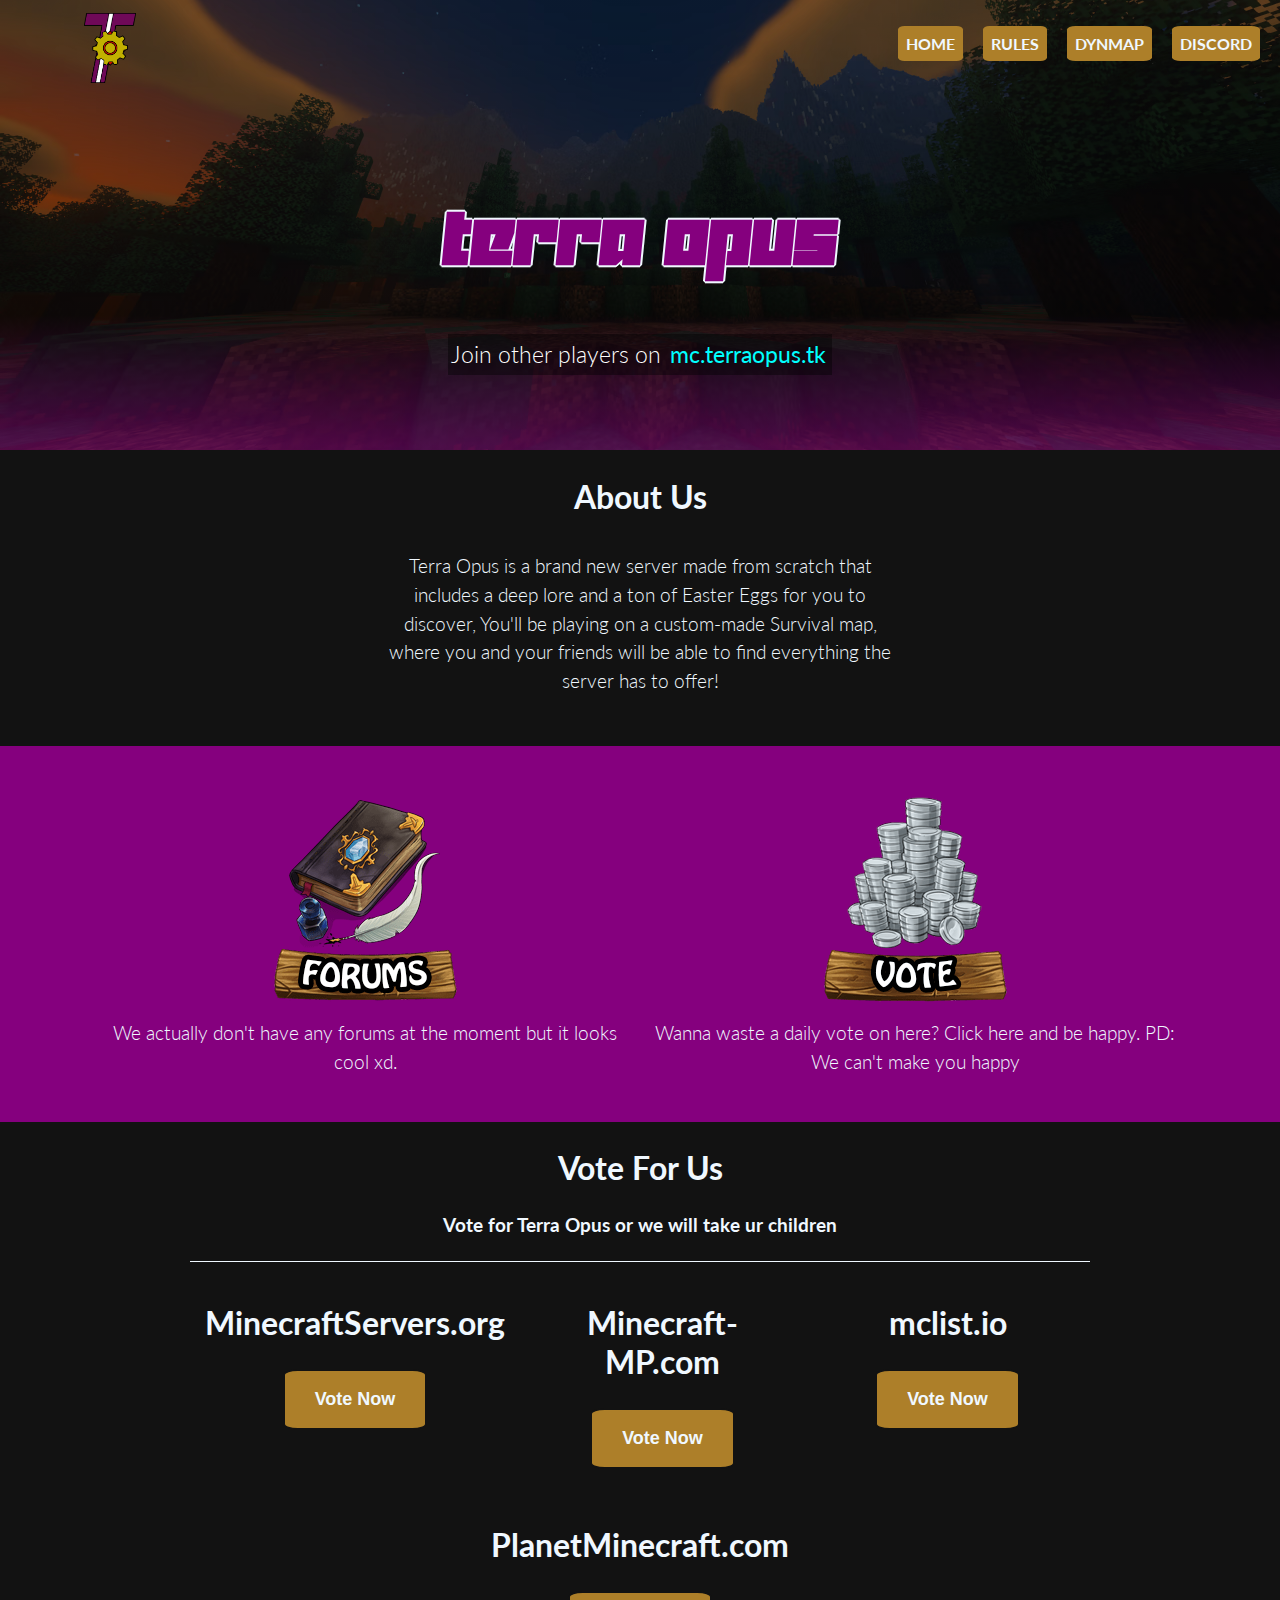
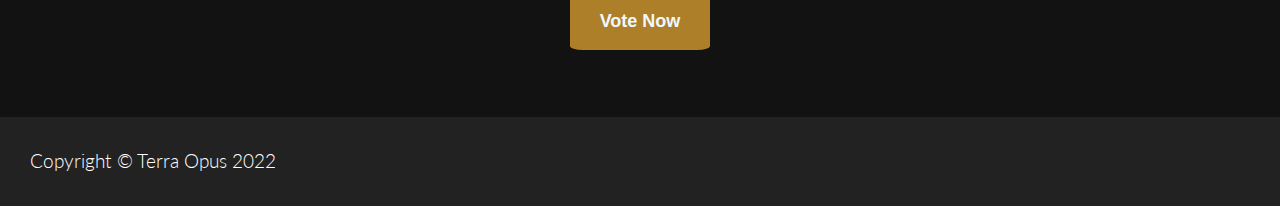
<file: index.html>
<!DOCTYPE html>
<html>
<head>
	<title>Terra Opus - Website</title>
	<meta name="description" content="Terra Opus is a brand new server made from scratch that includes a deep lore and a ton of Easter Eggs for you to discover, You'll be playing on a custom-made Survival map, where you and your friends will be able to find everything the server has to offer!">
	<meta name="keywords" content="Terra Opus, Terra Opus.tk, Minecraft Server, Minecraft, Fun, Play, Info, Website, Official">
	<meta name="viewport" content="width=device-width, initial-scale=1.0">
	<meta charset="utf-8">
	<link href="https://fonts.googleapis.com/css?family=Lato" rel="stylesheet">
	<link rel="stylesheet" href="css/stylesheet.css">
	<link rel="stylesheet" href="css/home.css">

	<script src="https://leonardosnt.github.io/mc-player-counter/dist/mc-player-counter.min.js">
		console.log("I am groot");
	</script>

	<link rel="apple-touch-icon" sizes="180x180" href="/apple-touch-icon.png">
	<link rel="icon" type="image/png" sizes="32x32" href="/favicon-32x32.png">
	<link rel="icon" type="image/png" sizes="16x16" href="/favicon-16x16.png">
	<link rel="manifest" href="/site.webmanifest">
	<link rel="mask-icon" href="/safari-pinned-tab.svg" color="#5bbad5">
	<meta name="msapplication-TileColor" content="#da532c">
	<meta name="theme-color" content="#121212">
</head>
<body>
	<div class="container">
		<header>
			<div class="header">
				<div class="logo">
					<a href="/"><img src="img/logo.png" style="max-width: 25%;" alt="Terra Opus logo" ></a>
				</div>

				<ul class="nav">
					<li><a href="/">Home</a></li>
					<li><a href="rules">Rules</a></li>
					<li><a href="https://dyn.terraopus.tk">Dynmap</a></li>
					<li><a href="https://discord.gg/DZxza4DxbG">Discord</a></li>
				</ul>
			</div>
			<h1 class="animate">Terra Opus</h1>
			<div class="playercount">
				<p>Join <span data-playercounter-ip="mc.terraopus.tk"></span>
					 other players on <button type="button" class="serveraddress" onclick = "copiar()">mc.terraopus.tk</button></p>
			</div>
			<script>
				function copiar(){
					navigator.clipboard.writeText("mc.terraopus.tk");
					alert("The server's IP has been copied to your clipboard!");
					console.log("i am groot");
				}
			</script>
		</header>

		<div class="main-content">
			<h2>About Us</h2>
			<p class="about-text">Terra Opus is a brand new server made from scratch that includes a deep lore and a ton of Easter Eggs for you to discover, You'll be playing on a custom-made Survival map, where you and your friends will be able to find everything the server has to offer! <br>
		</div>

		<div class="gradient">
			<div class="flex-container">
				<div class="split">
					<a href="#"><img class="img" src="img/forums.png" alt="Image of Forums icon"></a>
					<p>We actually don't have any forums at the moment but it looks cool xd.</p>
				</div>
				<div class="split">
					<a href="#vote-section"><img class="img" src="img/vote.png" alt="Image of Voting icon"></a>
					<p>Wanna waste a daily vote on here? Click here and be happy. PD: We can't make you happy</p>
				</div>
			</div>
		</div>

		<div class="vote-section">
			<h2>Vote For Us</h2>
			<h3>Vote for Terra Opus or we will take ur children</h3>
			<div class="vote-container">
				<div class="vote">
					<h2>MinecraftServers.org</h2>
					<a href="https://minecraftservers.org/server/637567"><button class="vote-btn">Vote Now</button></a>
				</div>
				<div class="vote">
					<h2>Minecraft-MP.com</h2>
					<a href="https://minecraft-mp.com/server-s306176"><button class="vote-btn">Vote Now</button></a>
				</div>
				<div class="vote">
						<h2>mclist.io</h2>
						<a href="https://mclist.io/server/58605/vote"><button class="vote-btn">Vote Now</button></a>
				</div>
				<div class="vote">
					<h2>PlanetMinecraft.com</h2>
					<a href="https://www.planetminecraft.com/server/terra-opus/vote/"><button class="vote-btn">Vote Now</button></a>
				</div>
			</div>
		</div>

		<footer>
			<p>Copyright &copy; Terra Opus 2022</p>
		</footer>

	</div>

	<script src="https://code.jquery.com/jquery-1.11.2.min.js" type="text/javascript"></script>
	<script src="js/main.js" type="text/javascript"></script>
</body>
</html>
</file>
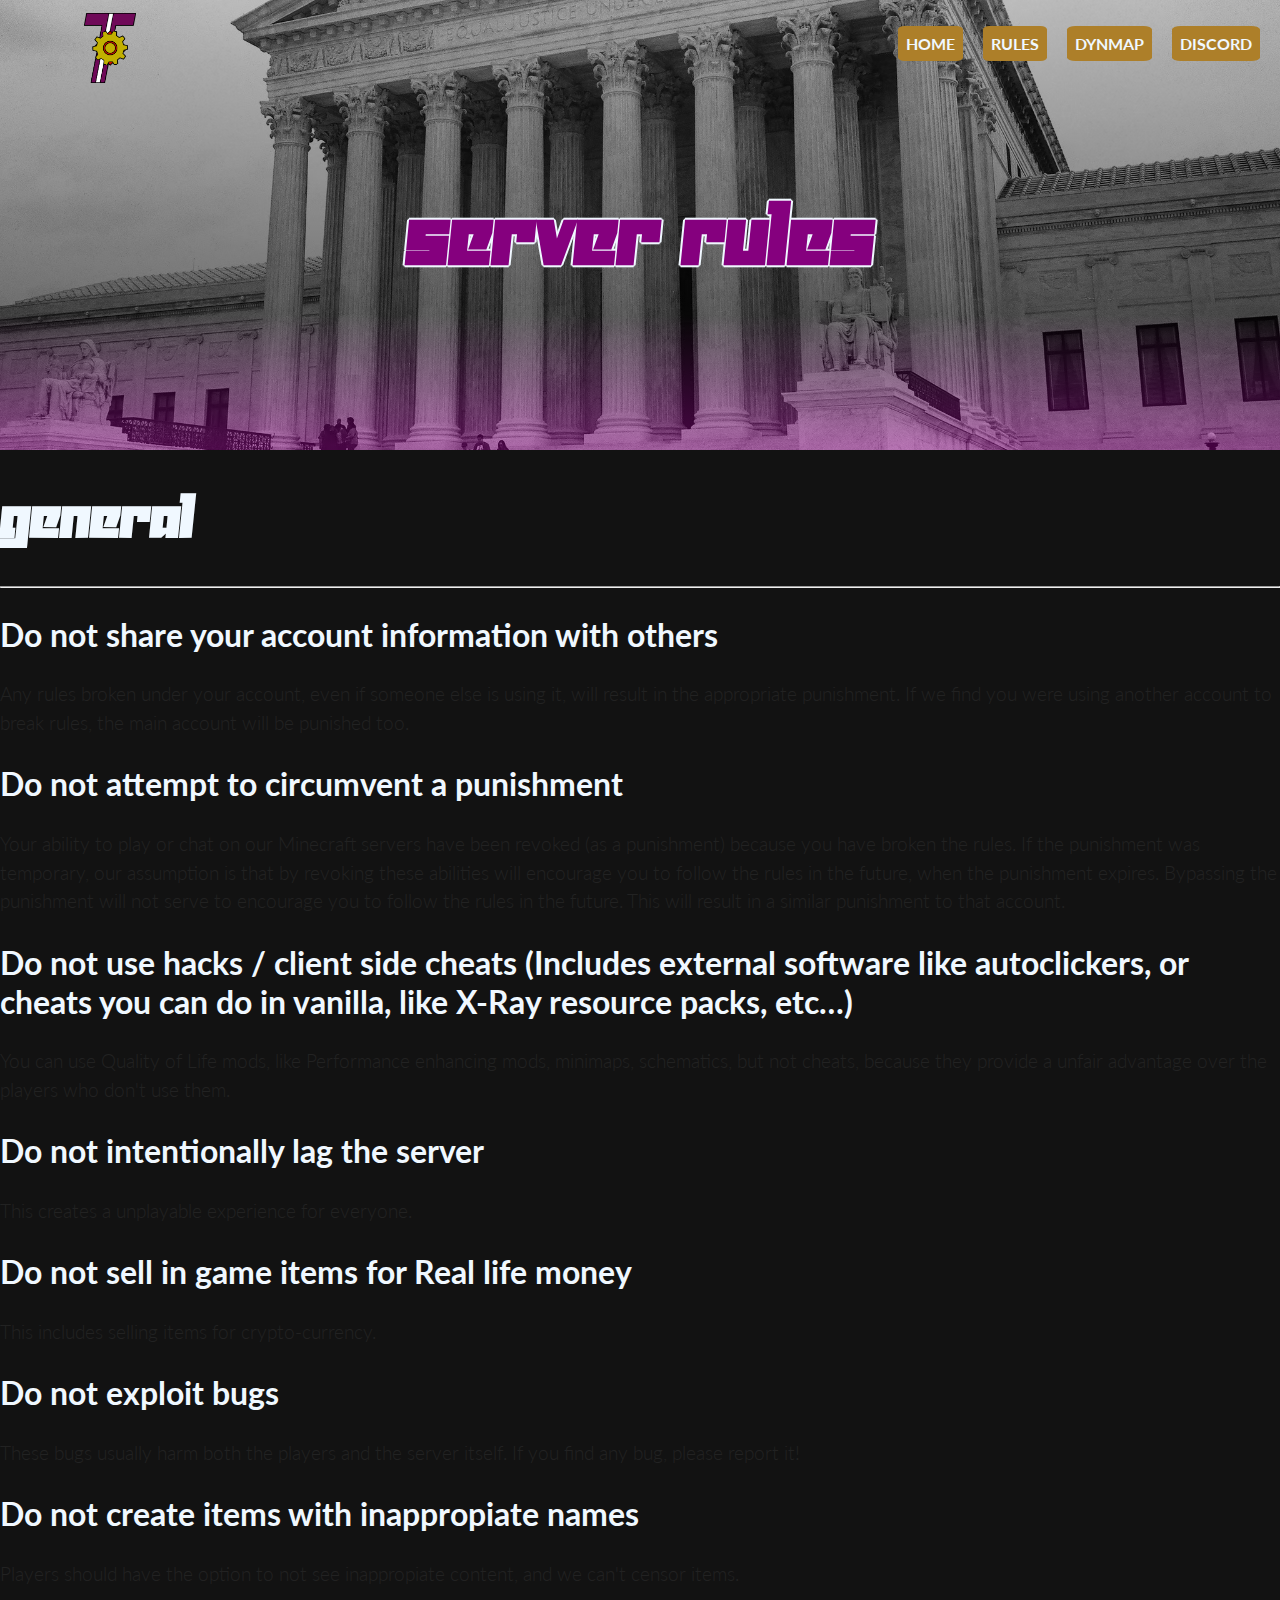
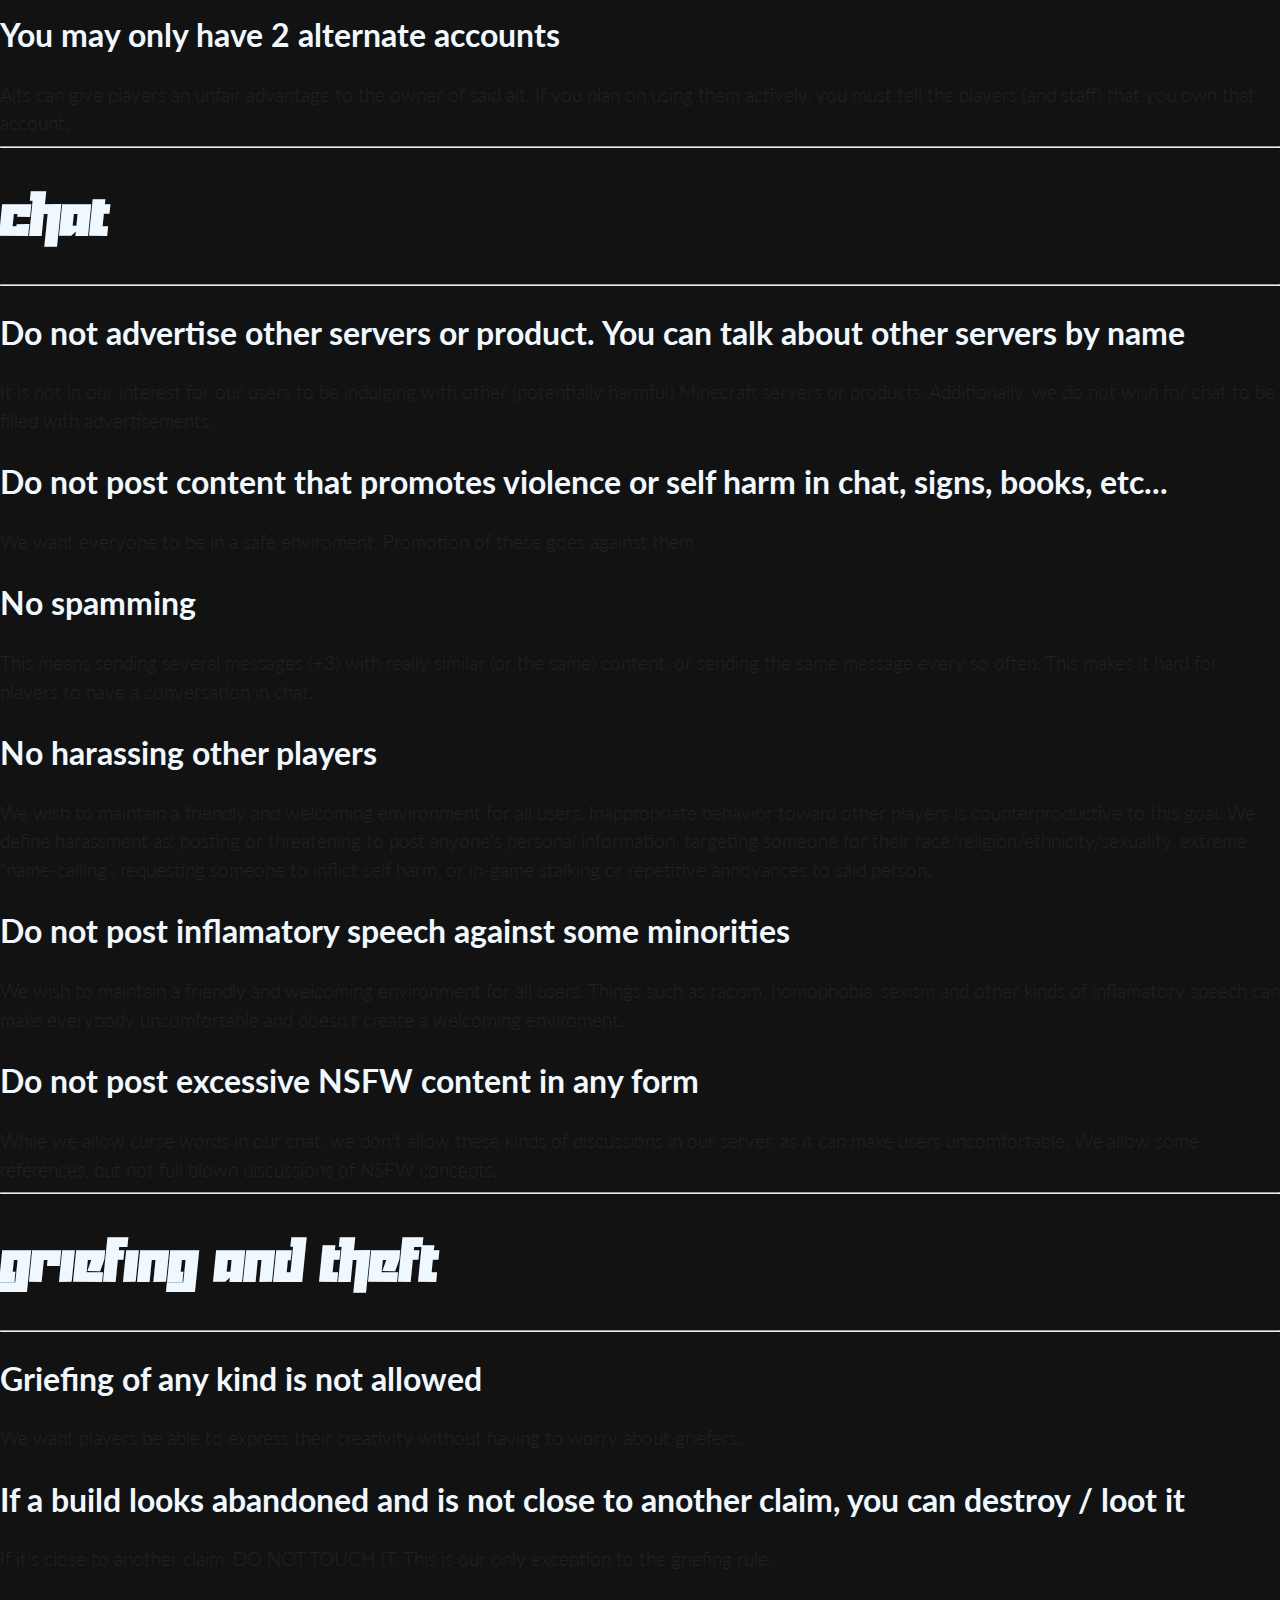
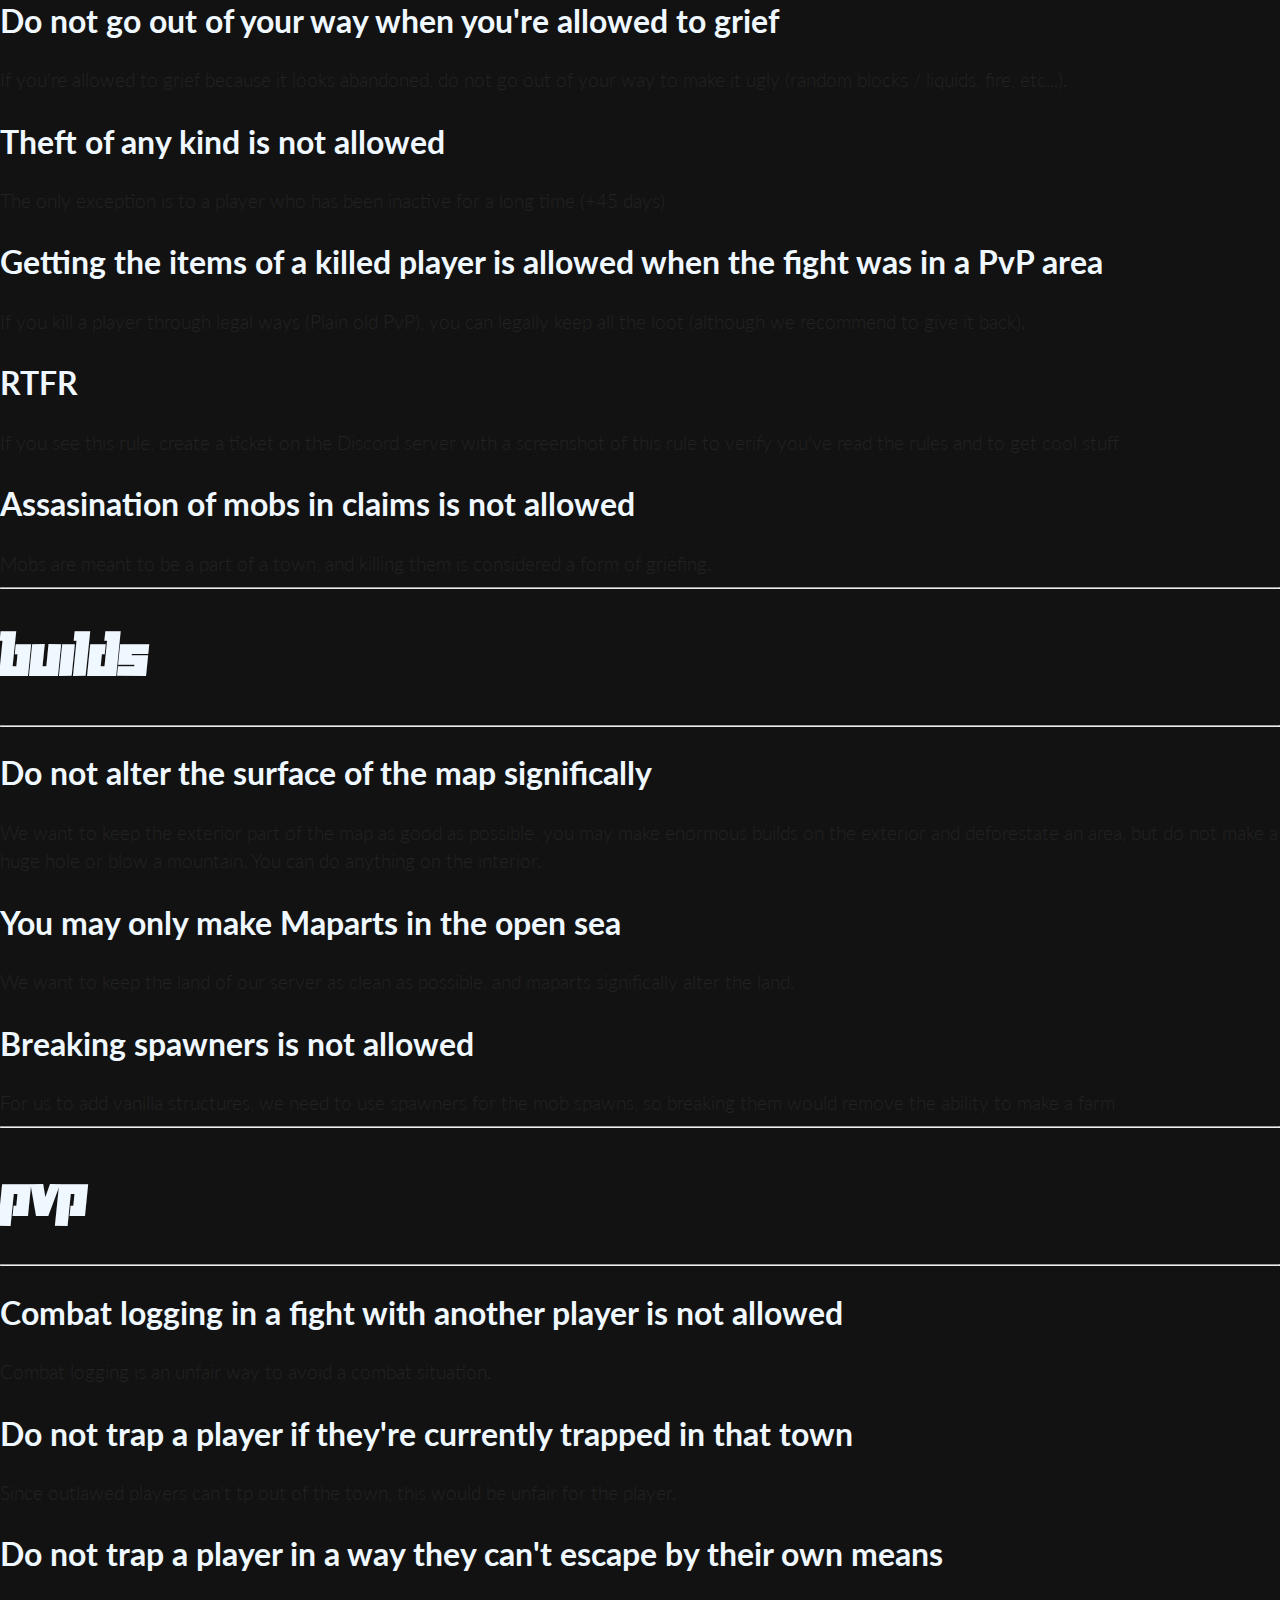
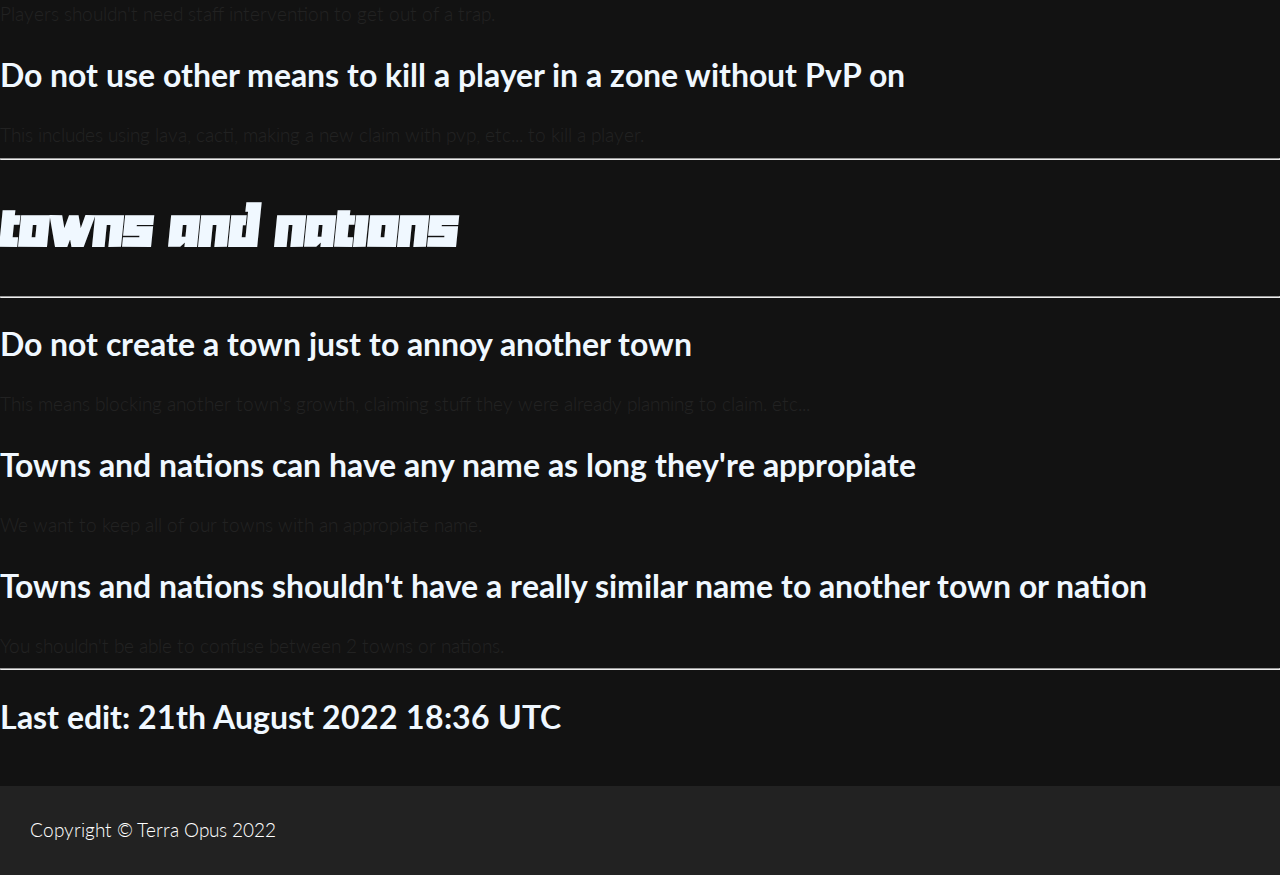
<file: rules.html>
<!DOCTYPE html>
<html>
<head>
	<title>Terra Opus - Website</title>
	<meta name="description" content="Terra Opus is a revolutionary Minecraft server. You can join with the IP 'Coming Soon'.">
	<meta name="keywords" content="Terra Opus, Terra Opus.net, Minecraft Server, Minecraft, Fun, Play, Info, Website, Official">
	<meta name="viewport" content="width=device-width, initial-scale=1.0">
	<meta charset="utf-8">
	<link href="https://fonts.googleapis.com/css?family=Lato" rel="stylesheet">
	<link rel="stylesheet" href="/css/stylesheet.css">
	<link rel="stylesheet" href="/css/rules.css">
	<script src="https://leonardosnt.github.io/mc-player-counter/dist/mc-player-counter.min.js"></script>

	<link rel="apple-touch-icon" sizes="180x180" href="/apple-touch-icon.png">
	<link rel="icon" type="/image/png" sizes="32x32" href="/favicon-32x32.png">
	<link rel="icon" type="/image/png" sizes="16x16" href="/favicon-16x16.png">
	<link rel="manifest" href="/site.webmanifest">
	<link rel="mask-icon" href="/safari-pinned-tab.svg" color="#5bbad5">
	<meta name="msapplication-TileColor" content="#da532c">
	<meta name="theme-color" content="#121212">
</head>
<body>
	<div class="container">
		<header>
			<div class="header">
				<div class="logo">
					<a href="/"><img src="/img/logo.png" style="max-width: 25%;" alt="Terra Opus logo" ></a>
				</div>

				<ul class="nav">
					<li><a href="/">Home</a></li>
					<li><a href="rules">Rules</a></li>
					<li><a href="https://dyn.terraopus.tk">Dynmap</a></li>
					<li><a href="https://discord.gg/DZxza4DxbG">Discord</a></li>
				</ul>
			</div>
			<h1 class="animate">Server Rules</h1>
		</header>

    <div class="center">
      <!--Rule template:
      h2 tag - Rule
      h3 tag - Description of the rule
      hr - Separation
      -->
	  <h1>General</h1>

	  <hr>

	  <h2>Do not share your account information with others</h2>
	  <p>Any rules broken under your account, even if someone else is using it, will result in the appropriate punishment. If we find you were using another account to break rules, the main account will be punished too.</p>
	  
	  <h2>Do not attempt to circumvent a punishment</h2>
	  <p>Your ability to play or chat on our Minecraft servers have been revoked (as a punishment) because you have broken the rules. If the punishment was temporary, our assumption is that by revoking these abilities will encourage you to follow the rules in the future, when the punishment expires. Bypassing the punishment will not serve to encourage you to follow the rules in the future. This will result in a similar punishment to that account.</p>
	  
	  <h2>Do not use hacks / client side cheats (Includes external software like autoclickers, or cheats you can do in vanilla, like X-Ray resource packs, etc…)</h2>
	  <p>You can use Quality of Life mods, like Performance enhancing mods, minimaps, schematics, but not cheats, because they provide a unfair advantage over the players who don't use them.</p>
	  
	  <h2>Do not intentionally lag the server</h2>
	  <p>This creates a unplayable experience for everyone.</p>
	  
	  <h2>Do not sell in game items for Real life money</h2>
	  <p>This includes selling items for crypto-currency.</p>
	  
	  <h2>Do not exploit bugs</h2>
	  <p>These bugs usually harm both the players and the server itself. If you find any bug, please report it!</p>

	  <h2>Do not create items with inappropiate names</h2>
	  <p>Players should have the option to not see inappropiate content, and we can't censor items.</p>

	  <h2>You may only have 2 alternate accounts</h2>
	  <p>Alts can give players an unfair advantage to the owner of said alt. If you plan on using them actively, you must tell the players (and staff) that you own that account.</p>

	  <hr>

	  <h1>Chat</h1>
	  
	  <hr>

	  <h2>Do not advertise other servers or product. You can talk about other servers by name</h2>
	  <p>It is not in our interest for our users to be indulging with other (potentially harmful) Minecraft servers or products. Additionally, we do not wish for chat to be filled with advertisements.</p>
    
	  <h2>Do not post content that promotes violence or self harm in chat, signs, books, etc...</h2>
	  <p>We want everyone to be in a safe enviroment. Promotion of these goes against them</p>

	  <h2>No spamming</h2>
	  <p>This means sending several messages (+3) with really similar (or the same) content, or sending the same message every so often. This makes it hard for players to have a conversation in chat.</p>
	  
	  <h2>No harassing other players</h2>
	  <p>We wish to maintain a friendly and welcoming environment for all users. Inappropriate behavior toward other players is counterproductive to this goal. We define harassment as: posting or threatening to post anyone's personal information, targeting someone for their race/religion/ethnicity/sexuality, extreme "name-calling", requesting someone to inflict self harm, or in-game stalking or repetitive annoyances to said person.</p>
	  
	  <h2>Do not post inflamatory speech against some minorities</h2>
	  <p>We wish to maintain a friendly and welcoming environment for all users. Things such as racism, homophobia, sexism and other kinds of inflamatory speech can make everybody uncomfortable and doesn't create a welcoming enviroment.</p>
	  
	  <h2>Do not post excessive NSFW content in any form</h2>
	  <p>While we allow curse words in our chat, we don't allow these kinds of discussions in our server, as it can make users uncomfortable. We allow some references, but not full blown discussions of NSFW concepts.</p>

	  <hr>

	  <h1>Griefing and Theft</h1>
	  
	  <hr>

	  <h2>Griefing of any kind is not allowed</h2>
	  <p>We want players be able to express their creativity without having to worry about griefers.</p>
	
	  <h2>If a build looks abandoned and is not close to another claim, you can destroy / loot it</h2>
	  <p>If it's close to another claim, DO NOT TOUCH IT. This is our only exception to the griefing rule.</p>

	  <h2>Do not go out of your way when you're allowed to grief</h2>
	  <p>If you're allowed to grief because it looks abandoned, do not go out of your way to make it ugly (random blocks / liquids, fire, etc...).</p>

	  <h2>Theft of any kind is not allowed</h2>
	  <p>The only exception is to a player who has been inactive for a long time (+45 days)</p>

	  <h2>Getting the items of a killed player is allowed when the fight was in a PvP area</h2>
	  <p>If you kill a player through legal ways (Plain old PvP), you can legally keep all the loot (although we recommend to give it back).</p>

	  <h2>RTFR</h2>
	  <p>If you see this rule, create a ticket on the Discord server with a screenshot of this rule to verify you've read the rules and to get cool stuff </p>
	  <h2>Assasination of mobs in claims is not allowed</h2>
	  <p>Mobs are meant to be a part of a town, and killing them is considered a form of griefing.</p>

	  <hr>

	  <h1>Builds</h1>

	  <hr>

	  <h2>Do not alter the surface of the map significally</h2>
	  <p>We want to keep the exterior part of the map as good as possible, you may make enormous builds on the exterior and deforestate an area, but do not make a huge hole or blow a mountain. You can do anything on the interior.</p>

	  <h2>You may only make Maparts in the open sea</h2>
	  <p>We want to keep the land of our server as clean as possible, and maparts significally alter the land.</p>

	  <h2>Breaking spawners is not allowed </h2>
	  <p>For us to add vanilla structures, we need to use spawners for the mob spawns, so breaking them would remove the ability to make a farm</p>

	  <hr>

	  <h1>PvP</h1>

	  <hr>

	  <h2>Combat logging in a fight with another player is not allowed</h2>
	  <p>Combat logging is an unfair way to avoid a combat situation.</p>

	  <h2>Do not trap a player if they're currently trapped in that town</h2>
	  <p>Since outlawed players can't tp out of the town, this would be unfair for the player.</p>

	  <h2>Do not trap a player in a way they can't escape by their own means</h2>
	  <p>Players shouldn't need staff intervention to get out of a trap.</p>

	  <h2>Do not use other means to kill a player in a zone without PvP on</h2>
	  <p>This includes using lava, cacti, making a new claim with pvp, etc... to kill a player.</p>

	  <hr>

	  <h1>Towns and Nations</h1>

	  <hr>

	  <h2>Do not create a town just to annoy another town</h2>
	  <p>This means blocking another town's growth, claiming stuff they were already planning to claim. etc...</p>

	  <h2>Towns and nations can have any name as long they're appropiate</h2>
	  <p>We want to keep all of our towns with an appropiate name.</p>

	  <h2>Towns and nations shouldn't have a really similar name to another town or nation</h2>
	  <p>You shouldn't be able to confuse between 2 towns or nations.</p>

	  <hr>
	  <h2>Last edit: 21th August 2022 18:36 UTC</h3>
	</div>
    <footer>
			<p>Copyright &copy; Terra Opus 2022</p>
		</footer>
	</div>

	<script src="https://code.jquery.com/jquery-1.11.2.min.js" type="text/javascript"></script>
	<script src="js/main.js" type="text/javascript"></script>
</body>
</html>
</file>
<file: css/stylesheet.css>
/* Global */
@font-face {
	font-family: "yukari";
	src: url("../fonts/yukari-webfont.woff");
  } 
body {
	font-family: Helvetica;
	margin: 0;
	font-family: Lato;
	color: #222;
	box-sizing: border-box;
	background-color: #121212;
}

p {
	margin: 0;
	font-size: 1.2em;
	font-weight: 300;
	line-height: 1.5em;
}

h1 {
	font-size: 1.8em;
	font-family: "yukari";
	color: aliceblue;
}

h2 {
	font-size: 2em;
}

h1,
h2 {
	color: aliceblue
}

a {
	color: rgba(133, 0, 126, 0.493);
}

/* Header */

header {
	background: linear-gradient(rgba(66,134,244,0.75), rgba(112,216,255,0.75)) fixed;;
	width: 100%;
	text-align: center;
	border-bottom: 0px solid #4286f4;
	box-sizing: border-box;
}


.nav a {
	background-color: #ad7f29;
	color: aliceblue;
	text-decoration: none;
	padding: 4px;
	border-radius: 10%;
}

.header {
	display: flex;
	justify-content: center;
	align-items: center;
	flex-wrap: wrap;
	padding-right: 20px;
	color: aliceblue;
}

header h1 {
	color: rgba(133, 0, 126, 1);
	font-size: 5em;
	text-shadow: 2px 0 aliceblue, -2px 0 aliceblue, 0 2px aliceblue, 0 -2px aliceblue,
	1px 1px aliceblue, -1px -1px aliceblue, 1px -1px aliceblue, -1px 1px aliceblue;
	padding-top: 50px;
	user-select: none
}

.nav {
	list-style: none;
	display: flex;
	color:#121212;
}

.nav:not(:first-child) li {
	margin-left: 20px;
}

.nav li {
	text-transform: uppercase;
	font-weight: bold;
}

.logo {
	transition-duration: 0.5s;
}

.logo img {
	width: 200px;
	margin-left: 10px;
	margin-top: 10px;
}

.logo:hover {
	transform: scale(1.05);
}

.nav {
	padding: 18px 0 20px 0;
}

/* Main Content */

.main-content {
	width: 95%;
	color: aliceblue;
	text-align: center;
	margin: 0 auto;
}

/* Footer */

footer {
	background-color: #222;
	color: white;
	padding: 30px 0;
	margin-top: 50px;
	display: flex;
	justify-content: space-between;
}

footer p {
	padding: 0 0 0 30px;
}

/* Media Queries */
@media(min-width: 700px) {
	h1 {
		font-size: 3.5em;
	}
	.header {
		justify-content: space-between;
		padding-right: none;
	}
	.picture-container {
		padding: 0 10px 0 0;
	}
	.nav a {
		padding: 8px;
	}
}
</file>
<file: css/home.css>
/* Home */
header {
	min-height: 50vh;
	background: linear-gradient(rgba(0, 0, 0, 0.25), rgba(0, 0, 0, 0.55) 70%, rgba(133, 0, 126, 0.493) 99%),
	url("../img/Splash.avif") no-repeat center center;
	background-size: cover;
	
}

.playercount {
	display: inline-block;
	background: rgba(0,0,0,0.4);
	padding: 3px;
	font-size: 0.7em;
	color: white;
	text-align: center;
}

.serveraddress { 
	display: inline-block;
	background: none;
	border: none;
	padding: 3px;
	font-size: 1em;
	font-family: Lato;
	color: cyan;
	text-align: center;
}

.serveraddress:hover {
	color: #008080;
	cursor: pointer;
}

.playercount span {
	color: cyan;
}

/* Main Content */

.img {
	transition: all 0.4s ease;
	padding-bottom: 10px;
}

.img:hover {
	transform: scale(1.05);
}

.about-text {
	padding-bottom: 30px;
	padding-top: 10px;
}

.gradient {
	margin-top: 20px;
	color: black;
	text-align: center;
	padding: 30px;
	background-size: cover;
	background: rgba(133, 0, 126, 1) fixed;
}

.flex-container {
	margin: 0 auto;
	max-width: 1100px;
	display: flex;
	flex-wrap: wrap;
	color: aliceblue;
}

.split,
.vote {
	flex: 1 0 auto;
}

.vote-btn {
	background-color: #ad7f29;
	color: aliceblue;
	text-decoration: none;
	padding: 18px 30px;
	border: 2px solid #121212;
	border-radius: 10%;
	font-size: large;
	font-weight: bold;
}

.vote-btn:hover {
	background-color: #8a6520;
	color: aliceblue;
}

.vote-container {
	display: flex;
	flex-wrap: wrap;
	margin: 25px auto 0 auto;
	max-width: 1100px;
	justify-content: space-around;
	border-top: 1px solid;
}

.vote-section {
	text-align: center;
	max-width: 900px;
	margin: 0 auto;
	color: aliceblue;
}

.split,
.vote {
	padding: 5px;
	margin: 10px;
}

.split {
	flex-basis: 250px;
}

.vote {
	flex-basis: 210px;
}

/* Media Queries */

@media(min-width: 1000px) {
	.item:not(:first-child) {
		margin-left: 90px;
	}
}

@media(min-width: 700px) {
	.main-content {
		width: 40%;
		text-align: center;
		margin: 0 auto;
	}
	.playercount {
		font-size: 1.2em;
	}
}

@media all and (-ms-high-contrast: none), (-ms-high-contrast: active) {
	.vote {
		min-width: 50%;
	}
}
</file>
<file: css/rules.css>
/* Home */
header {
	min-height: 50vh;
	background: linear-gradient(rgba(0, 0, 0, 0.25), rgba(0, 0, 0, 0.55) 70%, rgba(133, 0, 126, 0.493) 99%),
	url("../img/court.avif") no-repeat center center;
	background-size: cover;
	user-select: none
}
/* Main Content */

.img {
	transition: all 0.4s ease;
	padding-bottom: 10px;
}

.img:hover {
	transform: scale(1.05);
}

.about-text {
	padding-bottom: 30px;
	padding-top: 10px;
}

.gradient {
	margin-top: 20px;
	color: black;
	text-align: center;
	padding: 30px;
	background-size: cover;
	background: linear-gradient(#4286f4, #70d8ff) fixed;
}

.flex-container {
	margin: 0 auto;
	max-width: 1100px;
	display: flex;
	flex-wrap: wrap;
}

.split,
.vote {
	flex: 1 0 auto;
}

.vote-btn {
	background-color: rgb(255,255,255);
	border: 2px solid #595a5b;
	padding: 20px 40px;
	outline: none;
	cursor: pointer;
	transition-duration: 0.4s;
	text-transform: uppercase;
}

.vote-btn:hover {
	background-color: #595a5b;
	color: white;
}

.vote-container {
	display: flex;
	flex-wrap: wrap;
	margin: 25px auto 0 auto;
	max-width: 1100px;
	justify-content: space-around;
	border-top: 1px solid;
}

.vote-section {
	text-align: center;
	max-width: 900px;
	margin: 0 auto;
}

.split,
.vote {
	padding: 5px;
	margin: 10px;
}

.split {
	flex-basis: 250px;
}

.vote {
	flex-basis: 210px;
}

/* Media Queries */

@media(min-width: 1000px) {
	.item:not(:first-child) {
		margin-left: 90px;
	}
}

@media(min-width: 700px) {
	.main-content {
		width: 40%;
		text-align: center;
		margin: 0 auto;
	}
	.playercount {
		font-size: 1.2em;
	}
}

@media all and (-ms-high-contrast: none), (-ms-high-contrast: active) {
	.vote {
		min-width: 50%;
	}
}
</file>
